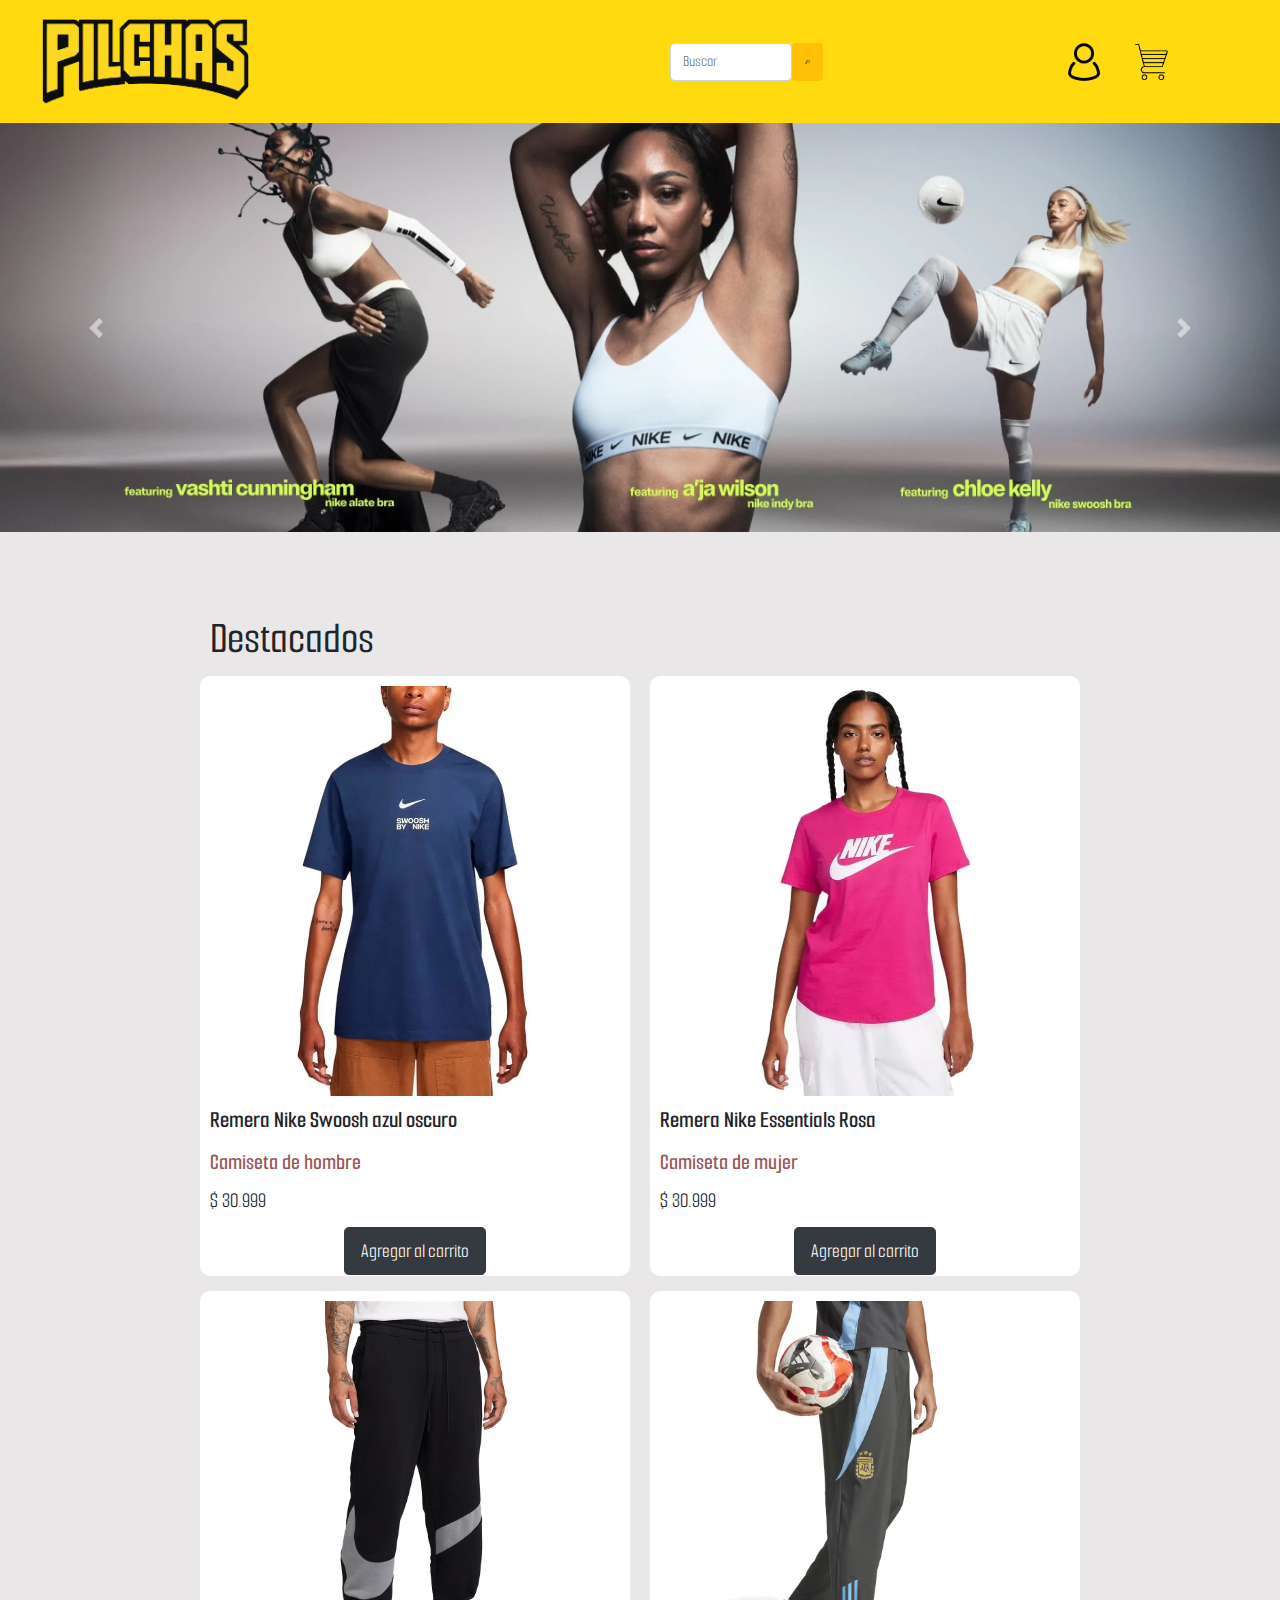
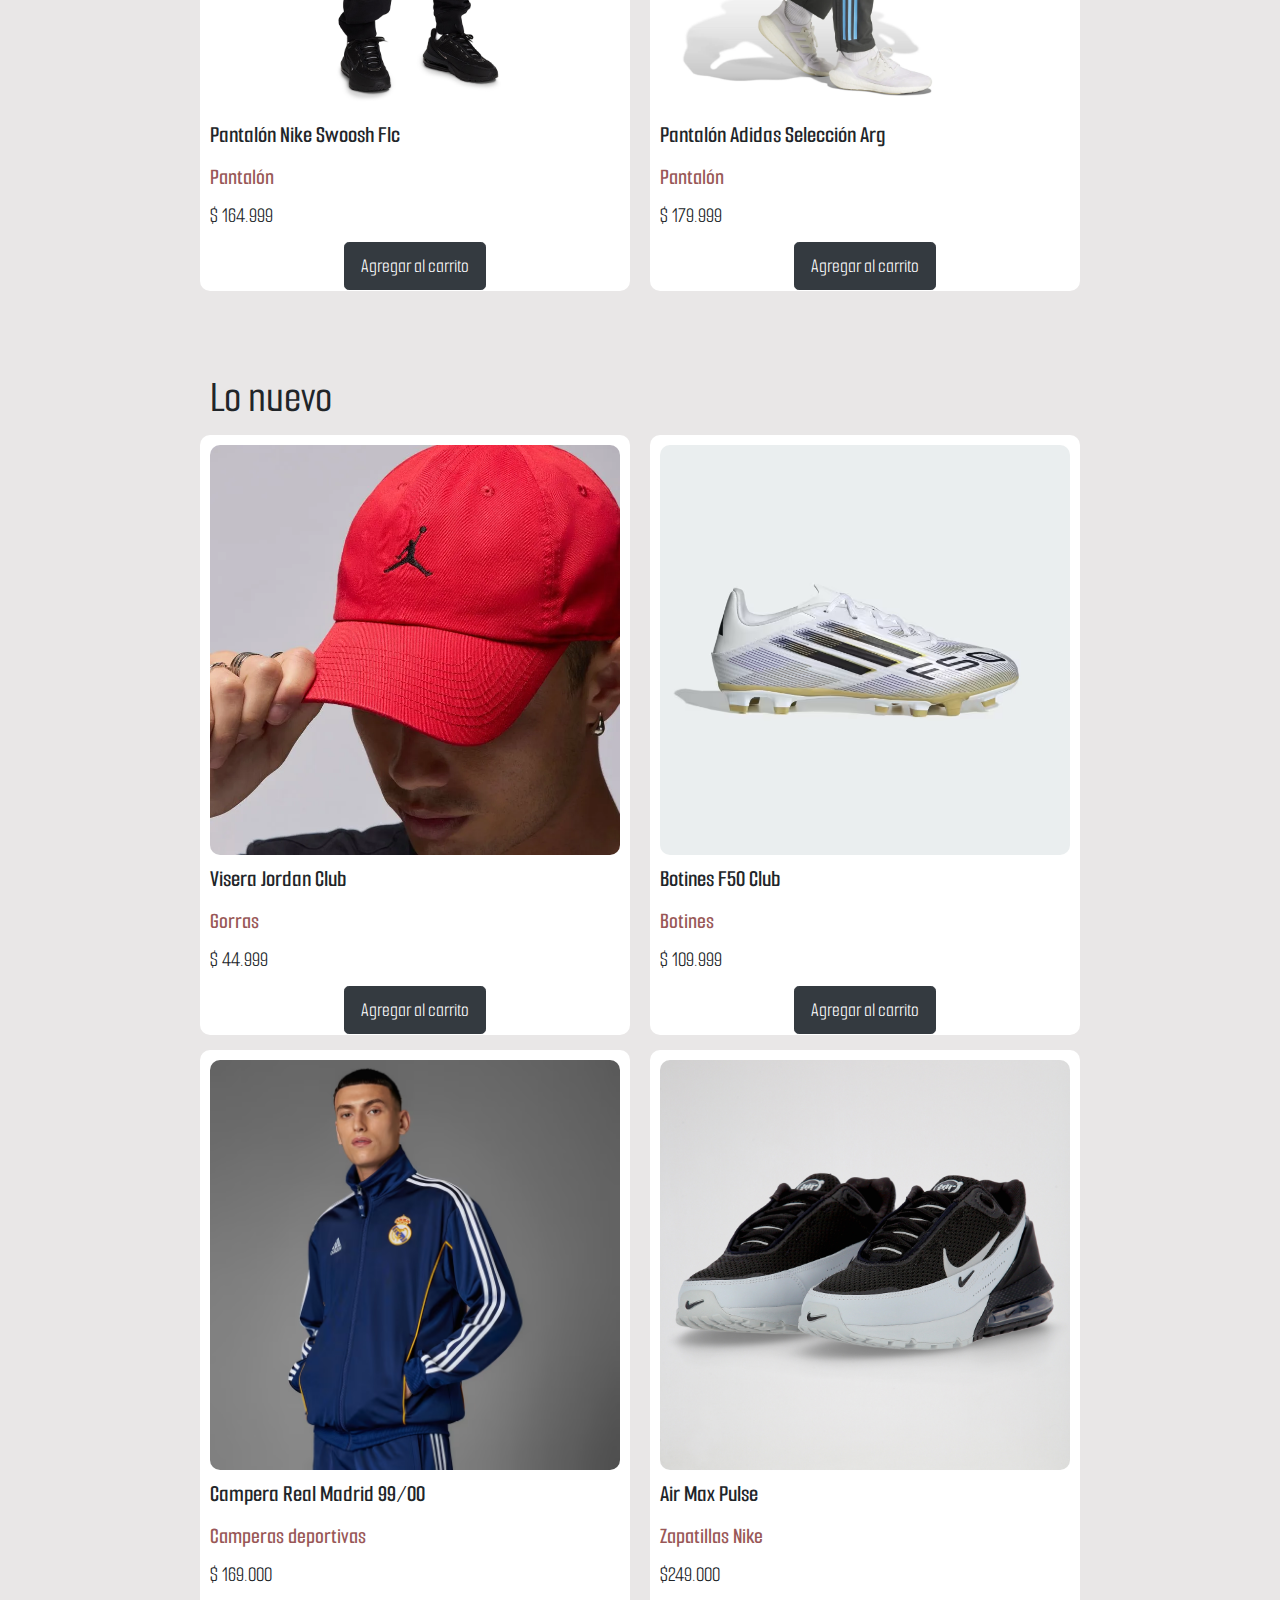
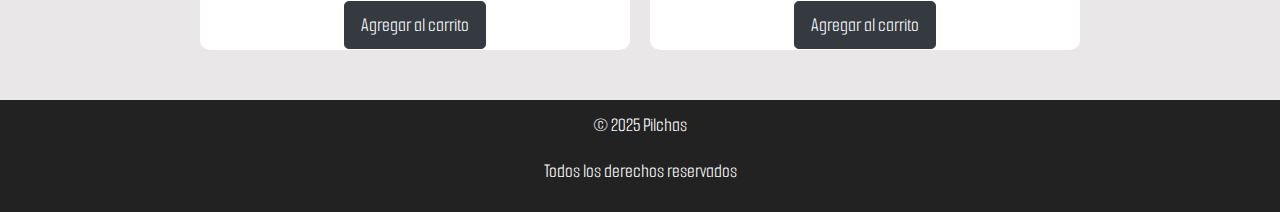
<file: index.html>
<!DOCTYPE html>
<html lang="en">
    <head>
        <meta charset="UTF-8">
        <meta name="viewport" content="width=device-width, initial-scale=1.0">
        <title>Pilchas</title>
        <link rel="stylesheet" href="https://cdn.jsdelivr.net/npm/bootstrap@4.0.0/dist/css/bootstrap.min.css">
        <link rel="stylesheet" href="css/styles.css">
        <link rel="preconnect" href="https://fonts.googleapis.com">
        <link rel="preconnect" href="https://fonts.gstatic.com" crossorigin>
        <link href="https://fonts.googleapis.com/css2?family=Exile&family=Smooch+Sans:wght@100..900&display=swap" rel="stylesheet">
    </head>
    <body>
        <nav class="navbar navbar-expand-lg navbar-light">
            <a href="index.html" class="col-6">
                <img src="img/Logo PILCHAS.png" class="logo img-fluid">
            </a>
            <button class="navbar-toggler col-2" type="button" data-toggle="collapse" data-target="#navbarSupportedContent" aria-controls="navbarSupportedContent" aria-expanded="false" aria-label="Toggle navigation">
                <span class="navbar-toggler-icon"></span>
            </button>

            <div class="collapse navbar-collapse col-6" id="navbarSupportedContent">
                <form class="form-inline my-2 my-lg-0 col-8">
                    <input class="form-control rounded col-4" type="Buscar" placeholder="Buscar" aria-label="Buscar">
                    <button class="btn btn-warning col-1" type="submit">
                        <img src="img/lupa.png" class="lupa img-fluid">
                    </button>
                </form>
                <ul class="navbar-nav mr-auto ">
                    <li class="nav-item active row">
                        <a class="nav-link" href="#"> 
                            <img src="img/iconcuenta.png" class="iconcuenta img-fluid">
                            <span class="sr-only">(current)</span>
                        </a>
                    </li>
                    <li class="nav-item active row">
                        <a class="nav-link" href="pages/compra.html"> 
                            <img src="img/carrito.png" class="iconcuenta img-fluid">
                            <span class="sr-only">(current)</span>
                        </a>
                    </li>
                </ul>
            </div>
        </nav>

        <div id="carouselExampleControls" class="carousel slide" data-ride="carousel">
            <div class="carousel-inner">
                <div class="carousel-item active">
                    <img class="d-block w-100" src="img/nike mujer.png" alt="First slide">
                </div>
                <div class="carousel-item">
                    <img class="d-block w-100" src="img/nike hombre.png" alt="Second slide">
                </div>
            </div>
            <a class="carousel-control-prev" href="#carouselExampleControls" role="button" data-slide="prev">
                <span class="carousel-control-prev-icon" aria-hidden="true"></span>
                <span class="sr-only">Previous</span>
            </a>
            <a class="carousel-control-next" href="#carouselExampleControls" role="button" data-slide="next">
                <span class="carousel-control-next-icon" aria-hidden="true"></span>
                <span class="sr-only">Next</span>
            </a>
        </div>
        <div class="destacados">
            <h1 class="categoria">Destacados</h1>
            <div class="grid-productos">
                <div class="producto">
                    <a href="pages/producto1.html" class="producto-link">
                        <img src="img/Remera Nike Azul.png">
                        <h4 class="nomProd">Remera Nike Swoosh azul oscuro</h4>
                        <p class="etiqueta">Camiseta de hombre</p>
                        <p class="precio">$ 30.999</p>
                    </a>
                    <div class="boton">
                        <button class="btn btn-dark btn-lg">Agregar al carrito</button>
                    </div>
                </div>
                <div class="producto">
                    <a href="pages/producto2.html" class="producto-link">
                        <img src="img/Remera Nike Rosa.png">
                        <h4 class="nomProd">Remera Nike Essentials Rosa</h4>
                        <p class="etiqueta">Camiseta de mujer</p>
                        <p class="precio">$ 30.999</p>
                    </a>
                    <div class="boton">
                        <button class="btn btn-dark btn-lg">Agregar al carrito</button>
                    </div>
                    
                </div>
                <div class="producto">
                    <img src="img/Pantalón Nike Swoosh Hombre.png">
                    <h4 class="nomProd">Pantalón Nike Swoosh Flc</h4>
                    <p class="etiqueta">Pantalón</p>
                    <p class="precio">$ 164.999</p>
                    <div class="boton">
                        <button class="btn btn-dark btn-lg">Agregar al carrito</button>
                    </div>
                </div>
                <div class="producto">
                    <img src="img/Pantalón Adidas Argentina Hombre.png">
                    <h4 class="nomProd">Pantalón Adidas Selección Arg</h4>
                    <p class="etiqueta">Pantalón</p>
                    <p class="precio">$ 179.999</p>
                    <div class="boton">
                        <button class="btn btn-dark btn-lg">Agregar al carrito</button>
                    </div>                
                </div>
            </div>
        </div>
        <div class="destacados">
            <h1 class="categoria">Lo nuevo</h1>
            <div class="grid-productos">
                <div class="producto">
                    <img src="img/Visera Jordan.png">
                    <h4 class="nomProd">Visera Jordan Club</h4>
                    <p class="etiqueta">Gorras</p>
                    <p class="precio">$ 44.999</p>
                    <div class="boton">
                        <button class="btn btn-dark btn-lg">Agregar al carrito</button>
                    </div>                </div>
                <div class="producto">
                    <img src="img/Zapatilla puma.png">
                    <h4 class="nomProd">Botines F50 Club</h4>
                    <p class="etiqueta">Botines</p>
                    <p class="precio">$ 109.999</p>
                    <div class="boton">
                        <button class="btn btn-dark btn-lg">Agregar al carrito</button>
                    </div>                </div>
                <div class="producto">
                    <img src="img/Campera RM.png">
                    <h4 class="nomProd">Campera Real Madrid 99/00</h4>
                    <p class="etiqueta">Camperas deportivas</p>
                    <p class="precio">$  169.000</p>
                    <div class="boton">
                        <button class="btn btn-dark btn-lg">Agregar al carrito</button>
                    </div>                </div>
                <div class="producto">
                    <img src="img/Zapatilla Nike.png">
                    <h4 class="nomProd">Air Max Pulse</h4>
                    <p class="etiqueta">Zapatillas Nike</p>
                    <p class="precio">$249.000</p>
                    <div class="boton">
                        <button class="btn btn-dark btn-lg">Agregar al carrito</button>
                    </div>                
                </div>
            </div>
        </div>

        <footer class="footer">
            <p>© 2025 Pilchas</p>
            <p>Todos los derechos reservados</p>
        </footer>

        <script src="https://code.jquery.com/jquery-3.2.1.slim.min.js" integrity="sha384-KJ3o2DKtIkvYIK3UENzmM7KCkRr/rE9/Qpg6aAZGJwFDMVNA/GpGFF93hXpG5KkN" crossorigin="anonymous"></script>
        <script src="https://cdn.jsdelivr.net/npm/popper.js@1.12.9/dist/umd/popper.min.js" integrity="sha384-ApNbgh9B+Y1QKtv3Rn7W3mgPxhU9K/ScQsAP7hUibX39j7fakFPskvXusvfa0b4Q" crossorigin="anonymous"></script>
        <script src="https://cdn.jsdelivr.net/npm/bootstrap@4.0.0/dist/js/bootstrap.min.js" integrity="sha384-JZR6Spejh4U02d8jOt6vLEHfe/JQGiRRSQQxSfFWpi1MquVdAyjUar5+76PVCmYl" crossorigin="anonymous"></script>
    </body>
</html>
</file>
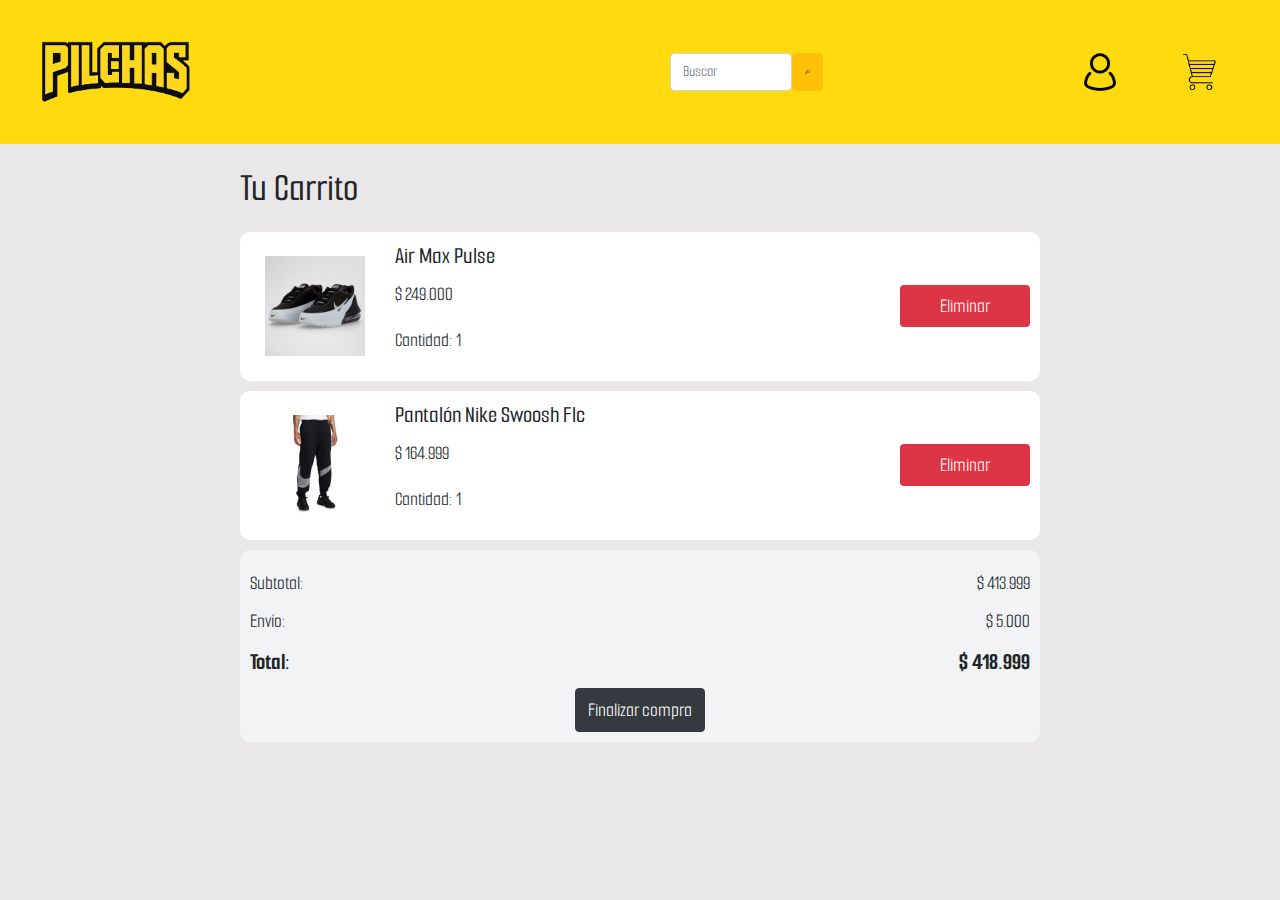
<file: pages/compra.html>
<!DOCTYPE html>
<html lang="en">
    <head>
        <meta charset="UTF-8">
        <meta name="viewport" content="width=device-width, initial-scale=1.0">
        <title>Pilchas</title>
        <link rel="stylesheet" href="https://cdn.jsdelivr.net/npm/bootstrap@4.0.0/dist/css/bootstrap.min.css">
        <link rel="stylesheet" href="../css/compra.css">
        <link rel="preconnect" href="https://fonts.googleapis.com">
        <link rel="preconnect" href="https://fonts.gstatic.com" crossorigin>
        <link href="https://fonts.googleapis.com/css2?family=Exile&family=Smooch+Sans:wght@100..900&display=swap" rel="stylesheet">
    </head>
    <body>
        <nav class="navbar navbar-expand-lg navbar-light">
            <a href="../index.html" class="col-6">
                <img src="../img/Logo PILCHAS.png" class="logo img-fluid">
            </a>
            <button class="navbar-toggler col-2" type="button" data-toggle="collapse" data-target="#navbarSupportedContent" aria-controls="navbarSupportedContent" aria-expanded="false" aria-label="Toggle navigation">
                <span class="navbar-toggler-icon"></span>
            </button>

            <div class="collapse navbar-collapse col-6" id="navbarSupportedContent">
                <form class="form-inline my-2 my-lg-0 col-8">
                    <input class="form-control rounded col-4" type="Buscar" placeholder="Buscar" aria-label="Buscar">
                    <button class="btn btn-warning col-1" type="submit">
                        <img src="../img/lupa.png" class="lupa img-fluid">
                    </button>
                </form>
                <ul class="navbar-nav mr-auto ">
                    <li class="nav-item active row">
                        <a class="nav-link" href="#"> 
                            <img src="../img/iconcuenta.png" class="iconcuenta img-fluid">
                            <span class="sr-only">(current)</span>
                        </a>
                    </li>
                    <li class="nav-item active row">
                        <a class="nav-link" href="../pages/compra.html"> 
                            <img src="../img/carrito.png" class="iconcuenta img-fluid">
                            <span class="sr-only">(current)</span>
                        </a>
                    </li>
                </ul>
            </div>
        </nav>

        <div class="carrito">
            <h2>Tu Carrito</h2>
            <div class="producto">
                <img src="../img/Zapatilla Nike.png" class="col-2">
                <div class="info col-8">
                    <h4>Air Max Pulse</h4>
                    <p>$ 249.000</p>
                    <p>Cantidad: 1</p>
                </div>
                <button class="eliminar col-2">Eliminar</button>
            </div>

            <div class="producto">
                <img src="../img/Pantalón Nike Swoosh Hombre.png" class="col-2">
                <div class="info col-8">
                    <h4>Pantalón Nike Swoosh Flc</h4>
                    <p>$ 164.999</p>
                    <p>Cantidad: 1</p>
                </div>
                <button class="eliminar col-2">Eliminar</button>
            </div>

            <div class="resumen">
                <div class="fila">
                    <div>Subtotal:</div>
                    <div>$ 413.999</div>
                </div>
                <div class="fila">
                    <div>Envío:</div>
                    <div>$ 5.000</div>
                </div>
                <div class="fila total">
                    <div>Total:</div>
                    <div>$ 418.999</div>
                </div>
                <div class="boton">
                    <button class="pagar btn btn-dark rounded">Finalizar compra</button>
                </div>
                
            </div>
        </div>


        <script src="https://code.jquery.com/jquery-3.2.1.slim.min.js" integrity="sha384-KJ3o2DKtIkvYIK3UENzmM7KCkRr/rE9/Qpg6aAZGJwFDMVNA/GpGFF93hXpG5KkN" crossorigin="anonymous"></script>
        <script src="https://cdn.jsdelivr.net/npm/popper.js@1.12.9/dist/umd/popper.min.js" integrity="sha384-ApNbgh9B+Y1QKtv3Rn7W3mgPxhU9K/ScQsAP7hUibX39j7fakFPskvXusvfa0b4Q" crossorigin="anonymous"></script>
        <script src="https://cdn.jsdelivr.net/npm/bootstrap@4.0.0/dist/js/bootstrap.min.js" integrity="sha384-JZR6Spejh4U02d8jOt6vLEHfe/JQGiRRSQQxSfFWpi1MquVdAyjUar5+76PVCmYl" crossorigin="anonymous"></script>
    </body>
</html>
</file>
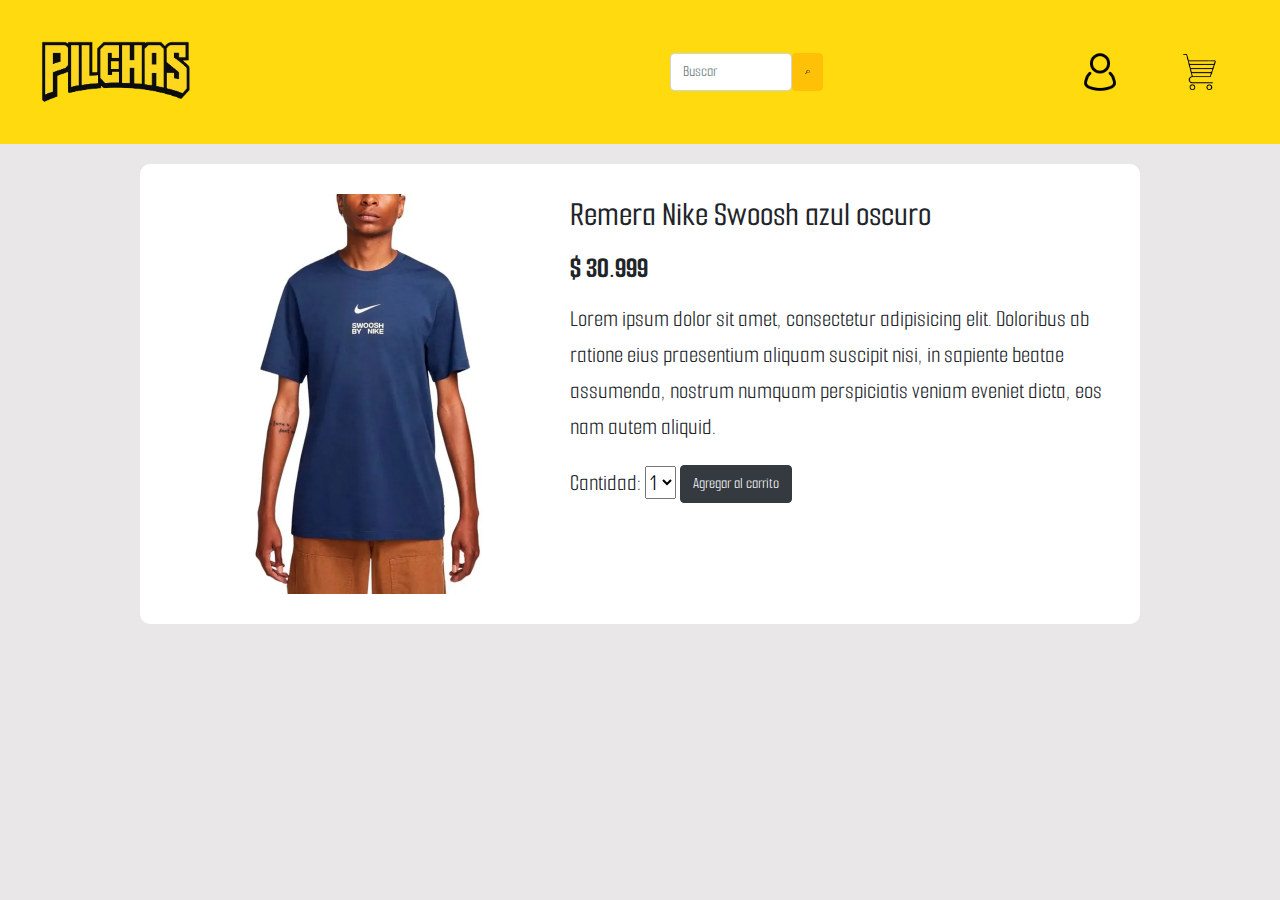
<file: pages/producto1.html>
<!DOCTYPE html>
<html lang="en">
    <head>
        <meta charset="UTF-8">
        <meta name="viewport" content="width=device-width, initial-scale=1.0">
        <title>PILCHAS</title>
        <link rel="stylesheet" href="https://cdn.jsdelivr.net/npm/bootstrap@4.0.0/dist/css/bootstrap.min.css">
        <link rel="stylesheet" href="../css/producto.css">
        <link rel="preconnect" href="https://fonts.googleapis.com">
        <link rel="preconnect" href="https://fonts.gstatic.com" crossorigin>
        <link href="https://fonts.googleapis.com/css2?family=Exile&family=Smooch+Sans:wght@100..900&display=swap" rel="stylesheet">
    </head>
    <body>
        <nav class="navbar navbar-expand-lg navbar-light">
            <a href="../index.html" class="col-6">
                <img src="../img/Logo PILCHAS.png" class="logo img-fluid">
            </a>
            <button class="navbar-toggler col-2" type="button" data-toggle="collapse" data-target="#navbarSupportedContent" aria-controls="navbarSupportedContent" aria-expanded="false" aria-label="Toggle navigation">
                <span class="navbar-toggler-icon"></span>
            </button>

            <div class="collapse navbar-collapse col-6" id="navbarSupportedContent">
                <form class="form-inline my-2 my-lg-0 col-8">
                    <input class="form-control rounded col-4" type="Buscar" placeholder="Buscar" aria-label="Buscar">
                    <button class="btn btn-warning col-1" type="submit">
                        <img src="../img/lupa.png" class="lupa img-fluid">
                    </button>
                </form>
                <ul class="navbar-nav mr-auto ">
                    <li class="nav-item active row">
                        <a class="nav-link" href="#"> 
                            <img src="../img/iconcuenta.png" class="iconcuenta img-fluid">
                            <span class="sr-only">(current)</span>
                        </a>
                    </li>
                    <li class="nav-item active row">
                        <a class="nav-link" href="../pages/compra.html"> 
                            <img src="../img/carrito.png" class="iconcuenta img-fluid">
                            <span class="sr-only">(current)</span>
                        </a>
                    </li>
                </ul>
            </div>
        </nav>

        <div class="producto-detalle">
            <div class="imagen">
                <img src="../img/Remera Nike Azul.png"/>
            </div>
            <div class="info">
                <h1>Remera Nike Swoosh azul oscuro</h1>
                <p class="precio">$ 30.999</p>
                <p class="descripcion">Lorem ipsum dolor sit amet, consectetur adipisicing elit. Doloribus ab ratione eius praesentium aliquam suscipit nisi, in sapiente beatae assumenda, nostrum numquam perspiciatis veniam eveniet dicta, eos nam autem aliquid.</p>

                <label for="cantidad">Cantidad:</label>
                <select id="cantidad" name="cantidad">
                    <option value="1">1</option>
                    <option value="2">2</option>
                    <option value="3">3</option>
                </select>
                <button class="btn btn-dark">Agregar al carrito</button>
            </div>
        </div>
        
        <script src="https://code.jquery.com/jquery-3.2.1.slim.min.js" integrity="sha384-KJ3o2DKtIkvYIK3UENzmM7KCkRr/rE9/Qpg6aAZGJwFDMVNA/GpGFF93hXpG5KkN" crossorigin="anonymous"></script>
        <script src="https://cdn.jsdelivr.net/npm/popper.js@1.12.9/dist/umd/popper.min.js" integrity="sha384-ApNbgh9B+Y1QKtv3Rn7W3mgPxhU9K/ScQsAP7hUibX39j7fakFPskvXusvfa0b4Q" crossorigin="anonymous"></script>
        <script src="https://cdn.jsdelivr.net/npm/bootstrap@4.0.0/dist/js/bootstrap.min.js" integrity="sha384-JZR6Spejh4U02d8jOt6vLEHfe/JQGiRRSQQxSfFWpi1MquVdAyjUar5+76PVCmYl" crossorigin="anonymous"></script>
    </body>
</html>
</file>
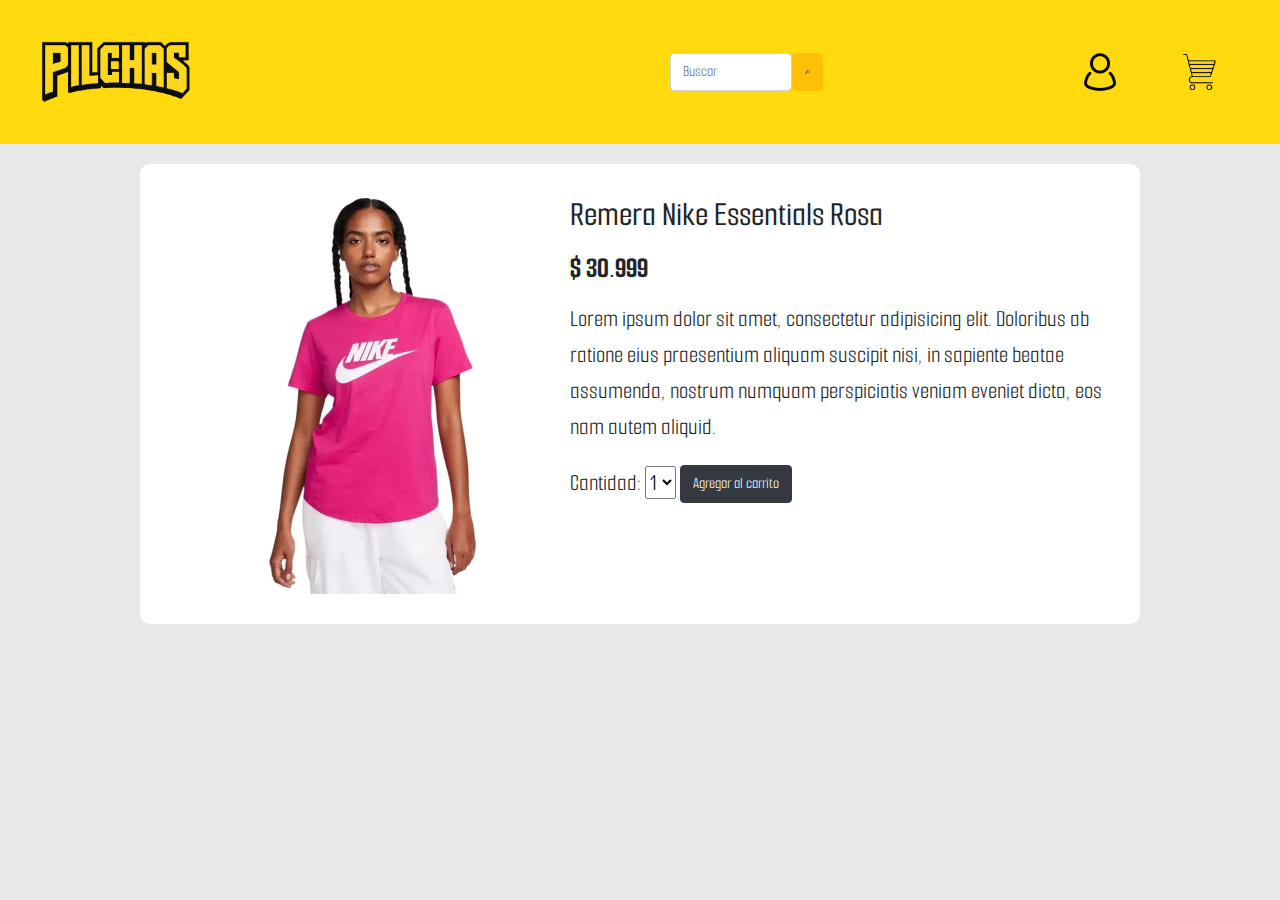
<file: pages/producto2.html>
<!DOCTYPE html>
<html lang="en">
    <head>
        <meta charset="UTF-8">
        <meta name="viewport" content="width=device-width, initial-scale=1.0">
        <title>PILCHAS</title>
        <link rel="stylesheet" href="https://cdn.jsdelivr.net/npm/bootstrap@4.0.0/dist/css/bootstrap.min.css">
        <link rel="stylesheet" href="../css/producto.css">
        <link rel="preconnect" href="https://fonts.googleapis.com">
        <link rel="preconnect" href="https://fonts.gstatic.com" crossorigin>
        <link href="https://fonts.googleapis.com/css2?family=Exile&family=Smooch+Sans:wght@100..900&display=swap" rel="stylesheet">
    </head>
    <body>
        <nav class="navbar navbar-expand-lg navbar-light">
            <a href="../index.html" class="col-6">
                <img src="../img/Logo PILCHAS.png" class="logo img-fluid">
            </a>
            <button class="navbar-toggler col-2" type="button" data-toggle="collapse" data-target="#navbarSupportedContent" aria-controls="navbarSupportedContent" aria-expanded="false" aria-label="Toggle navigation">
                <span class="navbar-toggler-icon"></span>
            </button>

            <div class="collapse navbar-collapse col-6" id="navbarSupportedContent">
                <form class="form-inline my-2 my-lg-0 col-8">
                    <input class="form-control rounded col-4" type="Buscar" placeholder="Buscar" aria-label="Buscar">
                    <button class="btn btn-warning col-1" type="submit">
                        <img src="../img/lupa.png" class="lupa img-fluid">
                    </button>
                </form>
                <ul class="navbar-nav mr-auto ">
                    <li class="nav-item active row">
                        <a class="nav-link" href="#"> 
                            <img src="../img/iconcuenta.png" class="iconcuenta img-fluid">
                            <span class="sr-only">(current)</span>
                        </a>
                    </li>
                    <li class="nav-item active row">
                        <a class="nav-link" href="../pages/compra.html"> 
                            <img src="../img/carrito.png" class="iconcuenta img-fluid">
                            <span class="sr-only">(current)</span>
                        </a>
                    </li>
                </ul>
            </div>
        </nav>

        <div class="producto-detalle">
            <div class="imagen">
                <img src="../img/Remera Nike Rosa.png"/>
            </div>
            <div class="info">
                <h1>Remera Nike Essentials Rosa</h1>
                <p class="precio">$ 30.999</p>
                <p class="descripcion">Lorem ipsum dolor sit amet, consectetur adipisicing elit. Doloribus ab ratione eius praesentium aliquam suscipit nisi, in sapiente beatae assumenda, nostrum numquam perspiciatis veniam eveniet dicta, eos nam autem aliquid.</p>

                <label for="cantidad">Cantidad:</label>
                <select id="cantidad" name="cantidad">
                    <option value="1">1</option>
                    <option value="2">2</option>
                    <option value="3">3</option>
                </select>
                <button class="btn btn-dark">Agregar al carrito</button>
            </div>
        </div>
        
        <script src="https://code.jquery.com/jquery-3.2.1.slim.min.js" integrity="sha384-KJ3o2DKtIkvYIK3UENzmM7KCkRr/rE9/Qpg6aAZGJwFDMVNA/GpGFF93hXpG5KkN" crossorigin="anonymous"></script>
        <script src="https://cdn.jsdelivr.net/npm/popper.js@1.12.9/dist/umd/popper.min.js" integrity="sha384-ApNbgh9B+Y1QKtv3Rn7W3mgPxhU9K/ScQsAP7hUibX39j7fakFPskvXusvfa0b4Q" crossorigin="anonymous"></script>
        <script src="https://cdn.jsdelivr.net/npm/bootstrap@4.0.0/dist/js/bootstrap.min.js" integrity="sha384-JZR6Spejh4U02d8jOt6vLEHfe/JQGiRRSQQxSfFWpi1MquVdAyjUar5+76PVCmYl" crossorigin="anonymous"></script>
    </body>
</html>
</file>
<file: css/styles.css>
html{
    margin: 0 auto;
    padding: 0;
}

.logo{
    width: 25%;
    margin: 10px;
}

.nav-link{
    font-size: 25px;
    margin: 26px;
    align-items: center;
    text-align: center;
}

.iconcuenta{
    width: 60px;
    height: auto;
    background-color: transparent;
    padding: 7px;
    border-radius: 50px;
}

.lupa{
    width: 20px;
    height: auto;
}


.navbar{
    background-color: rgba(255, 217, 0, 0.938);
}

.navbar-brand{
    text-transform: uppercase;
    font-family: "Exile", system-ui;
    font-weight: 400;
    font-style: normal;
    font-size: 50px;
}


body{
    font-family: "Smooch Sans", sans-serif;
    font-optical-sizing: auto;
    font-weight: 400;
    font-style: normal;
    background-color: rgb(233, 231, 231);
    margin: 0 auto;
    padding: 0%;
}

.destacados{
    margin: 80px 200px 0 200px;
}

.categoria{
    font-size: 40px;
    margin: 10px;
}
.grid-productos{
    display: grid;
    grid-template-columns: 1fr 1fr 1fr 1fr;
    column-gap: 20px;
    row-gap: 15px;
}

.producto{
    font-size: 15px;
    height: 600px;
    border: none;
    background: white;
    padding: 10px;
    border-radius: 10px;
    cursor: pointer;
}

.producto-link{
    display: block;
    text-decoration: none;
    color: inherit;
}

.producto:hover {
    background-color: rgba(127, 127, 127, 0.866);
    color: inherit;
    text-decoration: none;
}

.producto-link:hover {
    color: inherit;
    text-decoration: none;
}

.producto img{
    display: block;
    width: 100%;
    margin: 0 auto;
    border-radius: 10px;

}

.nomProd{
    font-size: 28px;
    font-weight: 600;
    margin: 10px 0 10px 0;
}

.etiqueta{
    font-size: 23px;
    padding: 0;
    font-weight: 600;
    margin: 0;
    color: rgba(102, 0, 0, 0.669) ;
}
.precio{
    font-size: 36px;
    margin: 5px 0 10px 0;
}

.botonCarrito{
    text-align: center;
}

.boton{
    text-align: center;
}

.footer {
    margin-top: 50px;
    padding: 10px;
    background-color: #222;
    color: #fff;
    text-align: center;
    font-size: 20px;

}

@media (max-width: 1500px) {
    .logo{
    width: 35%;
    margin: 10px;
    }

    .nav-link{
    font-size: 25px;
    margin: 10px;
    align-items: center;
    text-align: center;
    }

    .iconcuenta{
        width: 60px;
        height: auto;
        background-color: transparent;

    }

    .lupa{
        width: 20px;
        height: auto;
    }
    .grid-productos{
        grid-template-columns: 1fr 1fr;
    }

    .categoria{
        font-size: 45px;
    }

    .nomProd{
        font-size: 24px;
    }

    .precio{
        font-size: 22px;
    }
}

@media (max-width: 992px) {
    .iconcuenta{
        width: 70px;
        height: auto;
        background-color: transparent;
        margin-left: 15px;
    }
    .grid-productos{
        grid-template-columns: 1fr;
    }

    .categoria{
        font-size: 35px;
    }

    .producto{
        font-size: 25px;
    }

    .nomProd{
        font-size: 20px;
    }

    .etiqueta{
        font-size: 18px;
    }

    .precio{
        font-size: 20px;
    }

    .destacados{
        margin: 40px 10px;
    }
}
</file>
<file: css/compra.css>
html{
    margin: 0 auto;
    padding: 0;
}

.logo{
    width: 25%;
    margin: 10px;
}

.nav-link{
    font-size: 25px;
    margin: 26px;
    align-items: center;
    text-align: center;
}

.iconcuenta{
    width: 60px;
    height: auto;
    background-color: transparent;
    padding: 7px;
    border-radius: 50px;
}

.lupa{
    width: 20px;
    height: auto;
}


.navbar{
    background-color: rgba(255, 217, 0, 0.938);
}

.navbar-brand{
    text-transform: uppercase;
    font-family: "Exile", system-ui;
    font-weight: 400;
    font-style: normal;
    font-size: 50px;
}


body{
    font-size: 20px;
    font-family: "Smooch Sans", sans-serif;
    font-optical-sizing: auto;
    font-weight: 400;
    font-style: normal;
    background-color: rgb(233, 231, 231);
    margin: 0 auto;
    padding: 0%;
}

h2 {
    font-size: 40px;
    margin: 20px 0 20px 0px;
}

.carrito {
    max-width: 800px;
    margin: 0 auto;
}

.producto {
    display: flex;
    align-items: center;
    background: #fff;
    border-radius: 10px;
    padding: 10px;
    margin-bottom: 10px;
}

.eliminar {
    align-items: right;
    background-color: #dc3545;
    color: white;
    border: none;
    padding: 6px 12px;
    border-radius: 4px;
    cursor: pointer;
}

.resumen {
    background: #f1f3f5;
    padding: 10px;
    border-radius: 10px;
}

.resumen .fila {
    display: flex;
    justify-content: space-between;
    margin: 8px 0;
}

.resumen .total {
    font-weight: bold;
    font-size: 1.2em;
}

.pagar {
    font-size: 20px;
    font-weight: 400;
}

.boton{
    text-align: center;
}

@media (max-width: 600px) {
    .producto {
    flex-direction: column;
    align-items: flex-start;
    }

    .producto img {
    margin-bottom: 10px;
    }

    .eliminar {
    align-self: flex-end;
    margin-top: 10px;
    }
}
</file>
<file: css/producto.css>
html{
    margin: 0 auto;
    padding: 0;
}

.logo{
    width: 25%;
    margin: 10px;
}

.nav-link{
    font-size: 25px;
    margin: 26px;
    align-items: center;
    text-align: center;
}

.iconcuenta{
    width: 60px;
    height: auto;
    background-color: transparent;
    padding: 7px;
    border-radius: 50px;
}

.lupa{
    width: 20px;
    height: auto;
}


.navbar{
    background-color: rgba(255, 217, 0, 0.938);
}

.navbar-brand{
    text-transform: uppercase;
    font-family: "Exile", system-ui;
    font-weight: 400;
    font-style: normal;
    font-size: 50px;
}

body{
    font-size: 150%;
    font-family: "Smooch Sans", sans-serif;
    font-optical-sizing: auto;
    font-weight: 400;
    font-style: normal;
    background-color: rgb(233, 231, 231);
    margin: 0 auto;
    padding: 0%;
}

.producto-detalle {
    display: flex;
    max-width: 1000px;
    margin: 20px auto;
    background-color: white;
    border-radius: 10px;
    padding: 30px;
}

.imagen img {
    width: 100%;
    max-width: 400px;
}

.info {
    flex: 1;
    min-width: 250px;
}

h1 {
    font-size: 35px;
    margin-bottom: 10px;
}

.precio {
    font-weight: bold;
    font-size: 30px;
    margin: 10px 0;
    }

.descripcion {
    font-size: 24px;
    margin-bottom: 20px;
}



@media (max-width: 768px) {
    .producto-detalle {
        flex-direction: column;
        text-align: center;
    }

    .info {
        text-align: left;
    }
}
</file>
